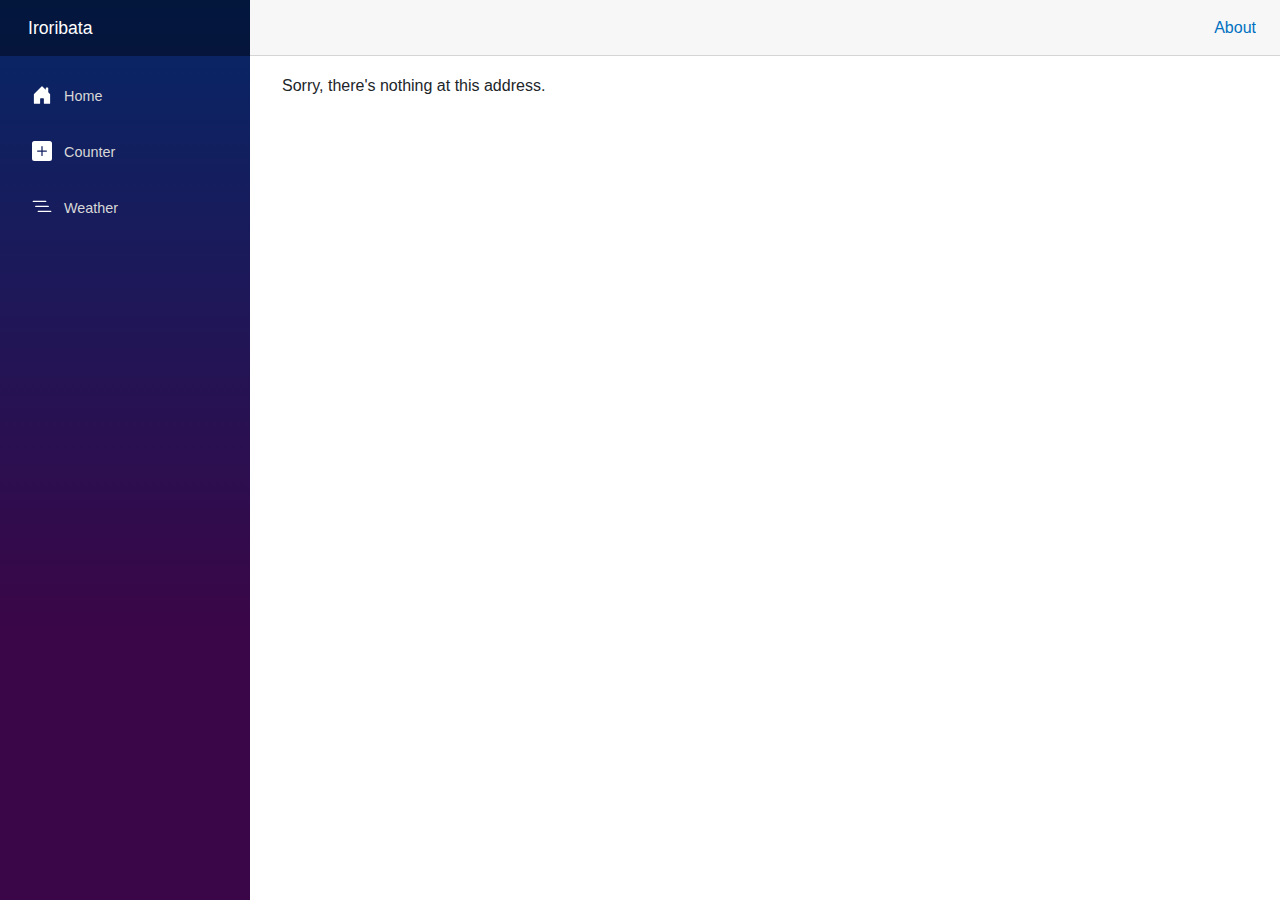
<file: index.html>
<!DOCTYPE html>
<html lang="en">

<head>
    <meta charset="utf-8" />
    <meta name="viewport" content="width=device-width, initial-scale=1.0" />
    <title>Iroribata</title>
    <base href="./" />
    <link rel="stylesheet" href="./css/bootstrap/bootstrap.min.css" />
    <link rel="stylesheet" href="./css/app.css" />
    <link rel="icon" type="image/png" href="./favicon.png" />
    <link href="./Iroribata.styles.css" rel="stylesheet" />
</head>

<body>
    <div id="app">
        <svg class="loading-progress">
            <circle r="40%" cx="50%" cy="50%" />
            <circle r="40%" cx="50%" cy="50%" />
        </svg>
        <div class="loading-progress-text"></div>
    </div>

    <div id="blazor-error-ui">
        An unhandled error has occurred.
        <a href="" class="reload">Reload</a>
        <a class="dismiss">🗙</a>
    </div>
    <script src="_framework/blazor.webassembly.js" autostart="false"></script>
    <script src="brotliloader.min.js" type="module"></script>
</body>

</html>
</file>
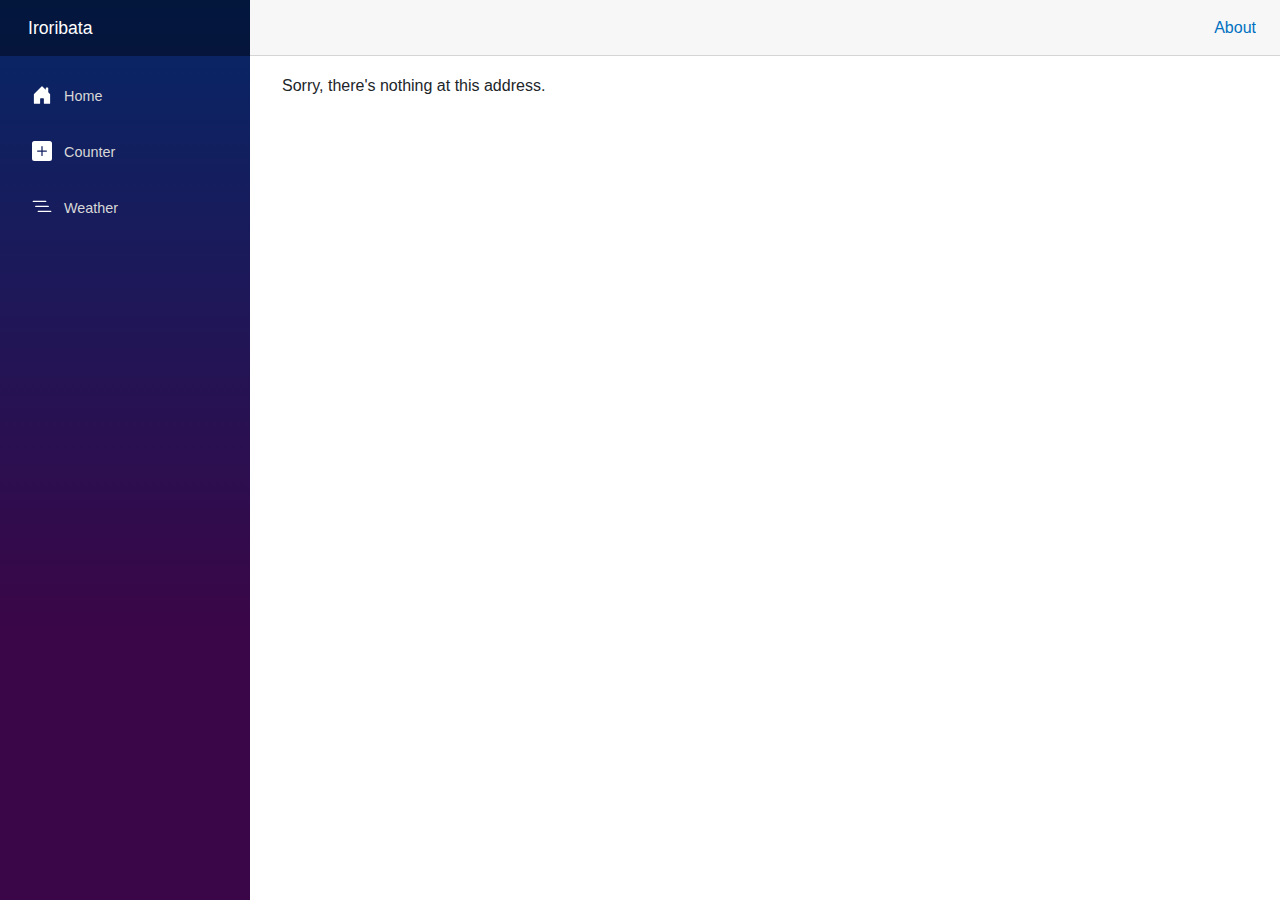
<file: iroribata/index.html>
<!DOCTYPE html>
<html lang="en">

<head>
    <meta charset="utf-8" />
    <meta name="viewport" content="width=device-width, initial-scale=1.0" />
    <title>Iroribata</title>
    <base href="/" />
    <link rel="stylesheet" href="css/bootstrap/bootstrap.min.css" />
    <link rel="stylesheet" href="css/app.css" />
    <link rel="icon" type="image/png" href="favicon.png" />
    <link href="Iroribata.styles.css" rel="stylesheet" />
</head>

<body>
    <div id="app">
        <svg class="loading-progress">
            <circle r="40%" cx="50%" cy="50%" />
            <circle r="40%" cx="50%" cy="50%" />
        </svg>
        <div class="loading-progress-text"></div>
    </div>

    <div id="blazor-error-ui">
        An unhandled error has occurred.
        <a href="" class="reload">Reload</a>
        <a class="dismiss">🗙</a>
    </div>
    <script src="_framework/blazor.webassembly.js" autostart="false"></script>
    <script src="brotliloader.min.js" type="module"></script>
</body>

</html>
</file>
<file: css/app.css>
html, body {
    font-family: 'Helvetica Neue', Helvetica, Arial, sans-serif;
}

h1:focus {
    outline: none;
}

a, .btn-link {
    color: #0071c1;
}

.btn-primary {
    color: #fff;
    background-color: #1b6ec2;
    border-color: #1861ac;
}

.btn:focus, .btn:active:focus, .btn-link.nav-link:focus, .form-control:focus, .form-check-input:focus {
  box-shadow: 0 0 0 0.1rem white, 0 0 0 0.25rem #258cfb;
}

.content {
    padding-top: 1.1rem;
}

.valid.modified:not([type=checkbox]) {
    outline: 1px solid #26b050;
}

.invalid {
    outline: 1px solid red;
}

.validation-message {
    color: red;
}

#blazor-error-ui {
    background: lightyellow;
    bottom: 0;
    box-shadow: 0 -1px 2px rgba(0, 0, 0, 0.2);
    display: none;
    left: 0;
    padding: 0.6rem 1.25rem 0.7rem 1.25rem;
    position: fixed;
    width: 100%;
    z-index: 1000;
}

    #blazor-error-ui .dismiss {
        cursor: pointer;
        position: absolute;
        right: 0.75rem;
        top: 0.5rem;
    }

.blazor-error-boundary {
    background: url([data-uri]) no-repeat 1rem/1.8rem, #b32121;
    padding: 1rem 1rem 1rem 3.7rem;
    color: white;
}

    .blazor-error-boundary::after {
        content: "An error has occurred."
    }

.loading-progress {
    position: relative;
    display: block;
    width: 8rem;
    height: 8rem;
    margin: 20vh auto 1rem auto;
}

    .loading-progress circle {
        fill: none;
        stroke: #e0e0e0;
        stroke-width: 0.6rem;
        transform-origin: 50% 50%;
        transform: rotate(-90deg);
    }

        .loading-progress circle:last-child {
            stroke: #1b6ec2;
            stroke-dasharray: calc(3.141 * var(--blazor-load-percentage, 0%) * 0.8), 500%;
            transition: stroke-dasharray 0.05s ease-in-out;
        }

.loading-progress-text {
    position: absolute;
    text-align: center;
    font-weight: bold;
    inset: calc(20vh + 3.25rem) 0 auto 0.2rem;
}

    .loading-progress-text:after {
        content: var(--blazor-load-percentage-text, "Loading");
    }

code {
    color: #c02d76;
}
</file>
<file: Iroribata.styles.css>
/* /Layout/MainLayout.razor.rz.scp.css */
.page[b-p2o3v8rdet] {
    position: relative;
    display: flex;
    flex-direction: column;
}

main[b-p2o3v8rdet] {
    flex: 1;
}

.sidebar[b-p2o3v8rdet] {
    background-image: linear-gradient(180deg, rgb(5, 39, 103) 0%, #3a0647 70%);
}

.top-row[b-p2o3v8rdet] {
    background-color: #f7f7f7;
    border-bottom: 1px solid #d6d5d5;
    justify-content: flex-end;
    height: 3.5rem;
    display: flex;
    align-items: center;
}

    .top-row[b-p2o3v8rdet]  a, .top-row[b-p2o3v8rdet]  .btn-link {
        white-space: nowrap;
        margin-left: 1.5rem;
        text-decoration: none;
    }

    .top-row[b-p2o3v8rdet]  a:hover, .top-row[b-p2o3v8rdet]  .btn-link:hover {
        text-decoration: underline;
    }

    .top-row[b-p2o3v8rdet]  a:first-child {
        overflow: hidden;
        text-overflow: ellipsis;
    }

@media (max-width: 640.98px) {
    .top-row[b-p2o3v8rdet] {
        justify-content: space-between;
    }

    .top-row[b-p2o3v8rdet]  a, .top-row[b-p2o3v8rdet]  .btn-link {
        margin-left: 0;
    }
}

@media (min-width: 641px) {
    .page[b-p2o3v8rdet] {
        flex-direction: row;
    }

    .sidebar[b-p2o3v8rdet] {
        width: 250px;
        height: 100vh;
        position: sticky;
        top: 0;
    }

    .top-row[b-p2o3v8rdet] {
        position: sticky;
        top: 0;
        z-index: 1;
    }

    .top-row.auth[b-p2o3v8rdet]  a:first-child {
        flex: 1;
        text-align: right;
        width: 0;
    }

    .top-row[b-p2o3v8rdet], article[b-p2o3v8rdet] {
        padding-left: 2rem !important;
        padding-right: 1.5rem !important;
    }
}
/* /Layout/NavMenu.razor.rz.scp.css */
.navbar-toggler[b-sdolqsexqh] {
    background-color: rgba(255, 255, 255, 0.1);
}

.top-row[b-sdolqsexqh] {
    height: 3.5rem;
    background-color: rgba(0,0,0,0.4);
}

.navbar-brand[b-sdolqsexqh] {
    font-size: 1.1rem;
}

.bi[b-sdolqsexqh] {
    display: inline-block;
    position: relative;
    width: 1.25rem;
    height: 1.25rem;
    margin-right: 0.75rem;
    top: -1px;
    background-size: cover;
}

.bi-house-door-fill-nav-menu[b-sdolqsexqh] {
    background-image: url("data:image/svg+xml,%3Csvg xmlns='http://www.w3.org/2000/svg' width='16' height='16' fill='white' class='bi bi-house-door-fill' viewBox='0 0 16 16'%3E%3Cpath d='M6.5 14.5v-3.505c0-.245.25-.495.5-.495h2c.25 0 .5.25.5.5v3.5a.5.5 0 0 0 .5.5h4a.5.5 0 0 0 .5-.5v-7a.5.5 0 0 0-.146-.354L13 5.793V2.5a.5.5 0 0 0-.5-.5h-1a.5.5 0 0 0-.5.5v1.293L8.354 1.146a.5.5 0 0 0-.708 0l-6 6A.5.5 0 0 0 1.5 7.5v7a.5.5 0 0 0 .5.5h4a.5.5 0 0 0 .5-.5Z'/%3E%3C/svg%3E");
}

.bi-plus-square-fill-nav-menu[b-sdolqsexqh] {
    background-image: url("data:image/svg+xml,%3Csvg xmlns='http://www.w3.org/2000/svg' width='16' height='16' fill='white' class='bi bi-plus-square-fill' viewBox='0 0 16 16'%3E%3Cpath d='M2 0a2 2 0 0 0-2 2v12a2 2 0 0 0 2 2h12a2 2 0 0 0 2-2V2a2 2 0 0 0-2-2H2zm6.5 4.5v3h3a.5.5 0 0 1 0 1h-3v3a.5.5 0 0 1-1 0v-3h-3a.5.5 0 0 1 0-1h3v-3a.5.5 0 0 1 1 0z'/%3E%3C/svg%3E");
}

.bi-list-nested-nav-menu[b-sdolqsexqh] {
    background-image: url("data:image/svg+xml,%3Csvg xmlns='http://www.w3.org/2000/svg' width='16' height='16' fill='white' class='bi bi-list-nested' viewBox='0 0 16 16'%3E%3Cpath fill-rule='evenodd' d='M4.5 11.5A.5.5 0 0 1 5 11h10a.5.5 0 0 1 0 1H5a.5.5 0 0 1-.5-.5zm-2-4A.5.5 0 0 1 3 7h10a.5.5 0 0 1 0 1H3a.5.5 0 0 1-.5-.5zm-2-4A.5.5 0 0 1 1 3h10a.5.5 0 0 1 0 1H1a.5.5 0 0 1-.5-.5z'/%3E%3C/svg%3E");
}

.nav-item[b-sdolqsexqh] {
    font-size: 0.9rem;
    padding-bottom: 0.5rem;
}

    .nav-item:first-of-type[b-sdolqsexqh] {
        padding-top: 1rem;
    }

    .nav-item:last-of-type[b-sdolqsexqh] {
        padding-bottom: 1rem;
    }

    .nav-item[b-sdolqsexqh]  a {
        color: #d7d7d7;
        border-radius: 4px;
        height: 3rem;
        display: flex;
        align-items: center;
        line-height: 3rem;
    }

.nav-item[b-sdolqsexqh]  a.active {
    background-color: rgba(255,255,255,0.37);
    color: white;
}

.nav-item[b-sdolqsexqh]  a:hover {
    background-color: rgba(255,255,255,0.1);
    color: white;
}

@media (min-width: 641px) {
    .navbar-toggler[b-sdolqsexqh] {
        display: none;
    }

    .collapse[b-sdolqsexqh] {
        /* Never collapse the sidebar for wide screens */
        display: block;
    }
    
    .nav-scrollable[b-sdolqsexqh] {
        /* Allow sidebar to scroll for tall menus */
        height: calc(100vh - 3.5rem);
        overflow-y: auto;
    }
}
</file>
<file: iroribata/css/app.css>
html, body {
    font-family: 'Helvetica Neue', Helvetica, Arial, sans-serif;
}

h1:focus {
    outline: none;
}

a, .btn-link {
    color: #0071c1;
}

.btn-primary {
    color: #fff;
    background-color: #1b6ec2;
    border-color: #1861ac;
}

.btn:focus, .btn:active:focus, .btn-link.nav-link:focus, .form-control:focus, .form-check-input:focus {
  box-shadow: 0 0 0 0.1rem white, 0 0 0 0.25rem #258cfb;
}

.content {
    padding-top: 1.1rem;
}

.valid.modified:not([type=checkbox]) {
    outline: 1px solid #26b050;
}

.invalid {
    outline: 1px solid red;
}

.validation-message {
    color: red;
}

#blazor-error-ui {
    background: lightyellow;
    bottom: 0;
    box-shadow: 0 -1px 2px rgba(0, 0, 0, 0.2);
    display: none;
    left: 0;
    padding: 0.6rem 1.25rem 0.7rem 1.25rem;
    position: fixed;
    width: 100%;
    z-index: 1000;
}

    #blazor-error-ui .dismiss {
        cursor: pointer;
        position: absolute;
        right: 0.75rem;
        top: 0.5rem;
    }

.blazor-error-boundary {
    background: url([data-uri]) no-repeat 1rem/1.8rem, #b32121;
    padding: 1rem 1rem 1rem 3.7rem;
    color: white;
}

    .blazor-error-boundary::after {
        content: "An error has occurred."
    }

.loading-progress {
    position: relative;
    display: block;
    width: 8rem;
    height: 8rem;
    margin: 20vh auto 1rem auto;
}

    .loading-progress circle {
        fill: none;
        stroke: #e0e0e0;
        stroke-width: 0.6rem;
        transform-origin: 50% 50%;
        transform: rotate(-90deg);
    }

        .loading-progress circle:last-child {
            stroke: #1b6ec2;
            stroke-dasharray: calc(3.141 * var(--blazor-load-percentage, 0%) * 0.8), 500%;
            transition: stroke-dasharray 0.05s ease-in-out;
        }

.loading-progress-text {
    position: absolute;
    text-align: center;
    font-weight: bold;
    inset: calc(20vh + 3.25rem) 0 auto 0.2rem;
}

    .loading-progress-text:after {
        content: var(--blazor-load-percentage-text, "Loading");
    }

code {
    color: #c02d76;
}
</file>
<file: iroribata/Iroribata.styles.css>
/* /Layout/MainLayout.razor.rz.scp.css */
.page[b-p2o3v8rdet] {
    position: relative;
    display: flex;
    flex-direction: column;
}

main[b-p2o3v8rdet] {
    flex: 1;
}

.sidebar[b-p2o3v8rdet] {
    background-image: linear-gradient(180deg, rgb(5, 39, 103) 0%, #3a0647 70%);
}

.top-row[b-p2o3v8rdet] {
    background-color: #f7f7f7;
    border-bottom: 1px solid #d6d5d5;
    justify-content: flex-end;
    height: 3.5rem;
    display: flex;
    align-items: center;
}

    .top-row[b-p2o3v8rdet]  a, .top-row[b-p2o3v8rdet]  .btn-link {
        white-space: nowrap;
        margin-left: 1.5rem;
        text-decoration: none;
    }

    .top-row[b-p2o3v8rdet]  a:hover, .top-row[b-p2o3v8rdet]  .btn-link:hover {
        text-decoration: underline;
    }

    .top-row[b-p2o3v8rdet]  a:first-child {
        overflow: hidden;
        text-overflow: ellipsis;
    }

@media (max-width: 640.98px) {
    .top-row[b-p2o3v8rdet] {
        justify-content: space-between;
    }

    .top-row[b-p2o3v8rdet]  a, .top-row[b-p2o3v8rdet]  .btn-link {
        margin-left: 0;
    }
}

@media (min-width: 641px) {
    .page[b-p2o3v8rdet] {
        flex-direction: row;
    }

    .sidebar[b-p2o3v8rdet] {
        width: 250px;
        height: 100vh;
        position: sticky;
        top: 0;
    }

    .top-row[b-p2o3v8rdet] {
        position: sticky;
        top: 0;
        z-index: 1;
    }

    .top-row.auth[b-p2o3v8rdet]  a:first-child {
        flex: 1;
        text-align: right;
        width: 0;
    }

    .top-row[b-p2o3v8rdet], article[b-p2o3v8rdet] {
        padding-left: 2rem !important;
        padding-right: 1.5rem !important;
    }
}
/* /Layout/NavMenu.razor.rz.scp.css */
.navbar-toggler[b-sdolqsexqh] {
    background-color: rgba(255, 255, 255, 0.1);
}

.top-row[b-sdolqsexqh] {
    height: 3.5rem;
    background-color: rgba(0,0,0,0.4);
}

.navbar-brand[b-sdolqsexqh] {
    font-size: 1.1rem;
}

.bi[b-sdolqsexqh] {
    display: inline-block;
    position: relative;
    width: 1.25rem;
    height: 1.25rem;
    margin-right: 0.75rem;
    top: -1px;
    background-size: cover;
}

.bi-house-door-fill-nav-menu[b-sdolqsexqh] {
    background-image: url("data:image/svg+xml,%3Csvg xmlns='http://www.w3.org/2000/svg' width='16' height='16' fill='white' class='bi bi-house-door-fill' viewBox='0 0 16 16'%3E%3Cpath d='M6.5 14.5v-3.505c0-.245.25-.495.5-.495h2c.25 0 .5.25.5.5v3.5a.5.5 0 0 0 .5.5h4a.5.5 0 0 0 .5-.5v-7a.5.5 0 0 0-.146-.354L13 5.793V2.5a.5.5 0 0 0-.5-.5h-1a.5.5 0 0 0-.5.5v1.293L8.354 1.146a.5.5 0 0 0-.708 0l-6 6A.5.5 0 0 0 1.5 7.5v7a.5.5 0 0 0 .5.5h4a.5.5 0 0 0 .5-.5Z'/%3E%3C/svg%3E");
}

.bi-plus-square-fill-nav-menu[b-sdolqsexqh] {
    background-image: url("data:image/svg+xml,%3Csvg xmlns='http://www.w3.org/2000/svg' width='16' height='16' fill='white' class='bi bi-plus-square-fill' viewBox='0 0 16 16'%3E%3Cpath d='M2 0a2 2 0 0 0-2 2v12a2 2 0 0 0 2 2h12a2 2 0 0 0 2-2V2a2 2 0 0 0-2-2H2zm6.5 4.5v3h3a.5.5 0 0 1 0 1h-3v3a.5.5 0 0 1-1 0v-3h-3a.5.5 0 0 1 0-1h3v-3a.5.5 0 0 1 1 0z'/%3E%3C/svg%3E");
}

.bi-list-nested-nav-menu[b-sdolqsexqh] {
    background-image: url("data:image/svg+xml,%3Csvg xmlns='http://www.w3.org/2000/svg' width='16' height='16' fill='white' class='bi bi-list-nested' viewBox='0 0 16 16'%3E%3Cpath fill-rule='evenodd' d='M4.5 11.5A.5.5 0 0 1 5 11h10a.5.5 0 0 1 0 1H5a.5.5 0 0 1-.5-.5zm-2-4A.5.5 0 0 1 3 7h10a.5.5 0 0 1 0 1H3a.5.5 0 0 1-.5-.5zm-2-4A.5.5 0 0 1 1 3h10a.5.5 0 0 1 0 1H1a.5.5 0 0 1-.5-.5z'/%3E%3C/svg%3E");
}

.nav-item[b-sdolqsexqh] {
    font-size: 0.9rem;
    padding-bottom: 0.5rem;
}

    .nav-item:first-of-type[b-sdolqsexqh] {
        padding-top: 1rem;
    }

    .nav-item:last-of-type[b-sdolqsexqh] {
        padding-bottom: 1rem;
    }

    .nav-item[b-sdolqsexqh]  a {
        color: #d7d7d7;
        border-radius: 4px;
        height: 3rem;
        display: flex;
        align-items: center;
        line-height: 3rem;
    }

.nav-item[b-sdolqsexqh]  a.active {
    background-color: rgba(255,255,255,0.37);
    color: white;
}

.nav-item[b-sdolqsexqh]  a:hover {
    background-color: rgba(255,255,255,0.1);
    color: white;
}

@media (min-width: 641px) {
    .navbar-toggler[b-sdolqsexqh] {
        display: none;
    }

    .collapse[b-sdolqsexqh] {
        /* Never collapse the sidebar for wide screens */
        display: block;
    }
    
    .nav-scrollable[b-sdolqsexqh] {
        /* Allow sidebar to scroll for tall menus */
        height: calc(100vh - 3.5rem);
        overflow-y: auto;
    }
}
</file>
